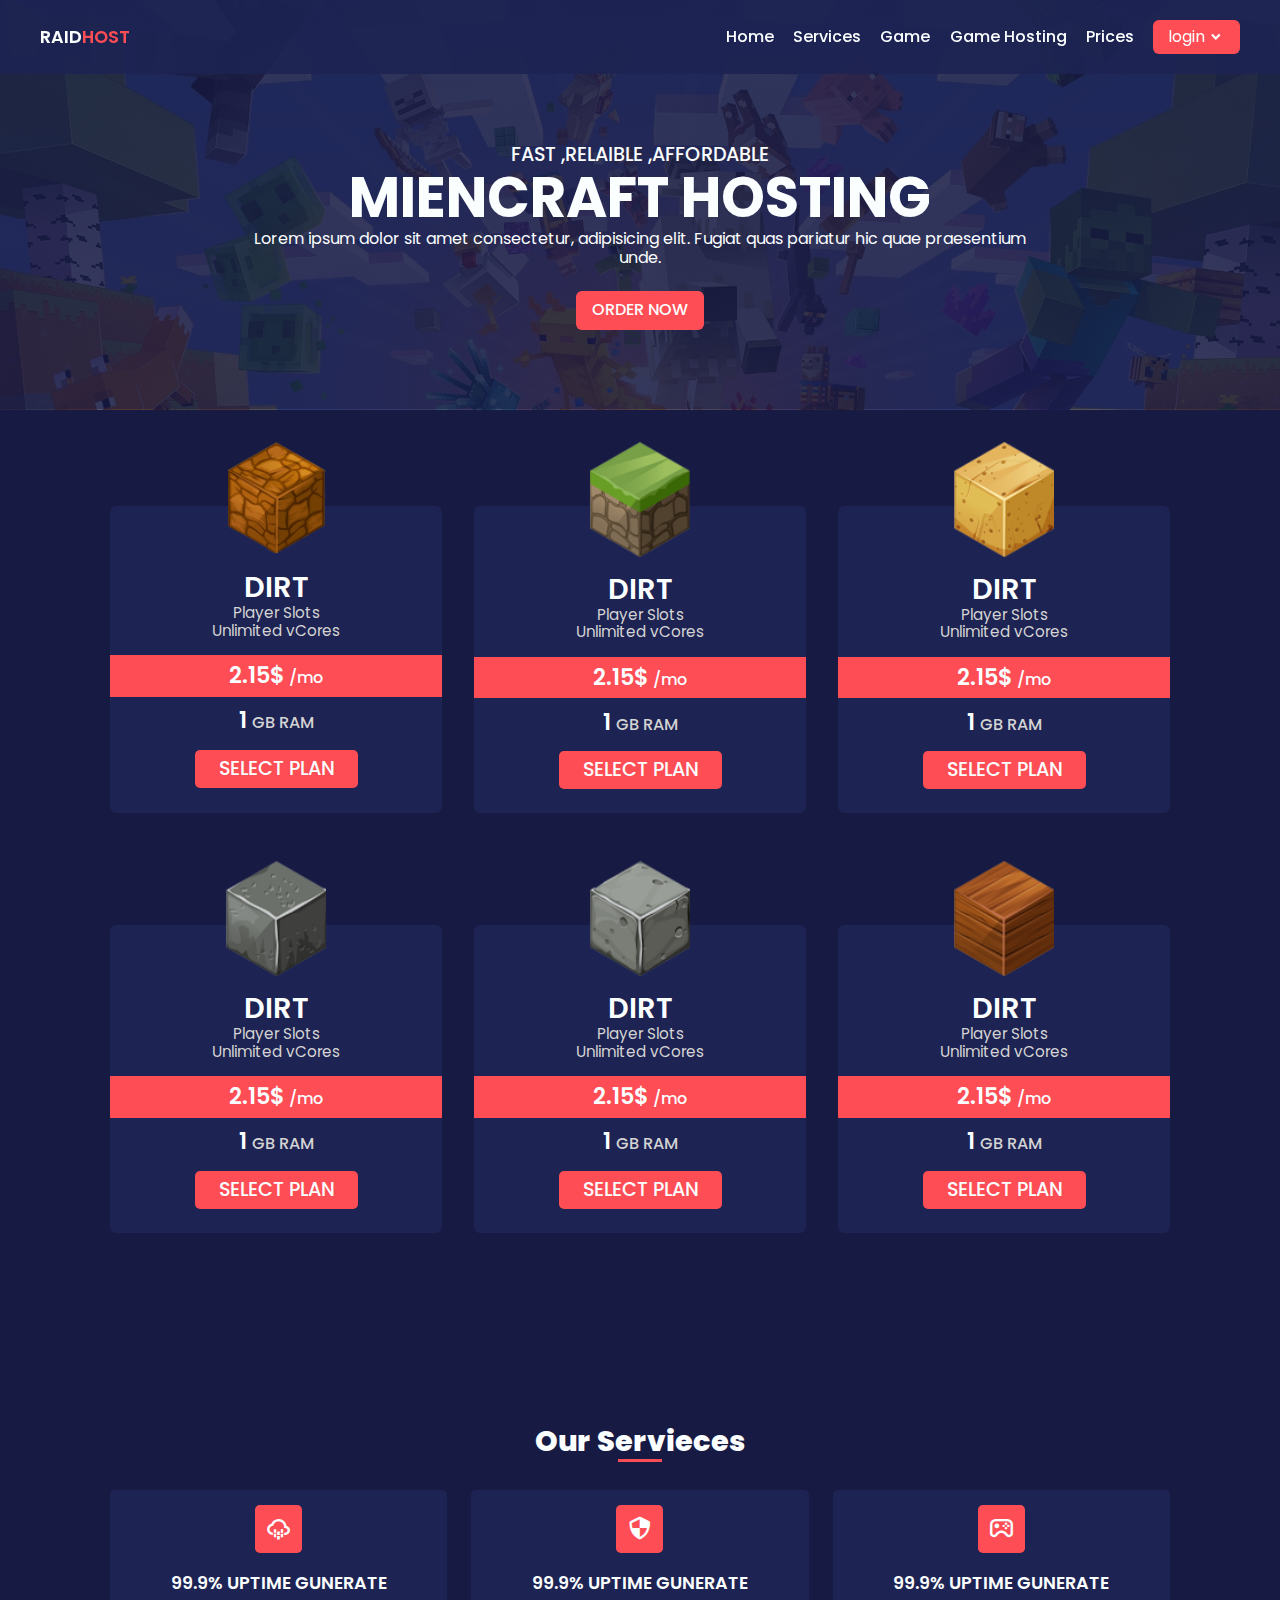
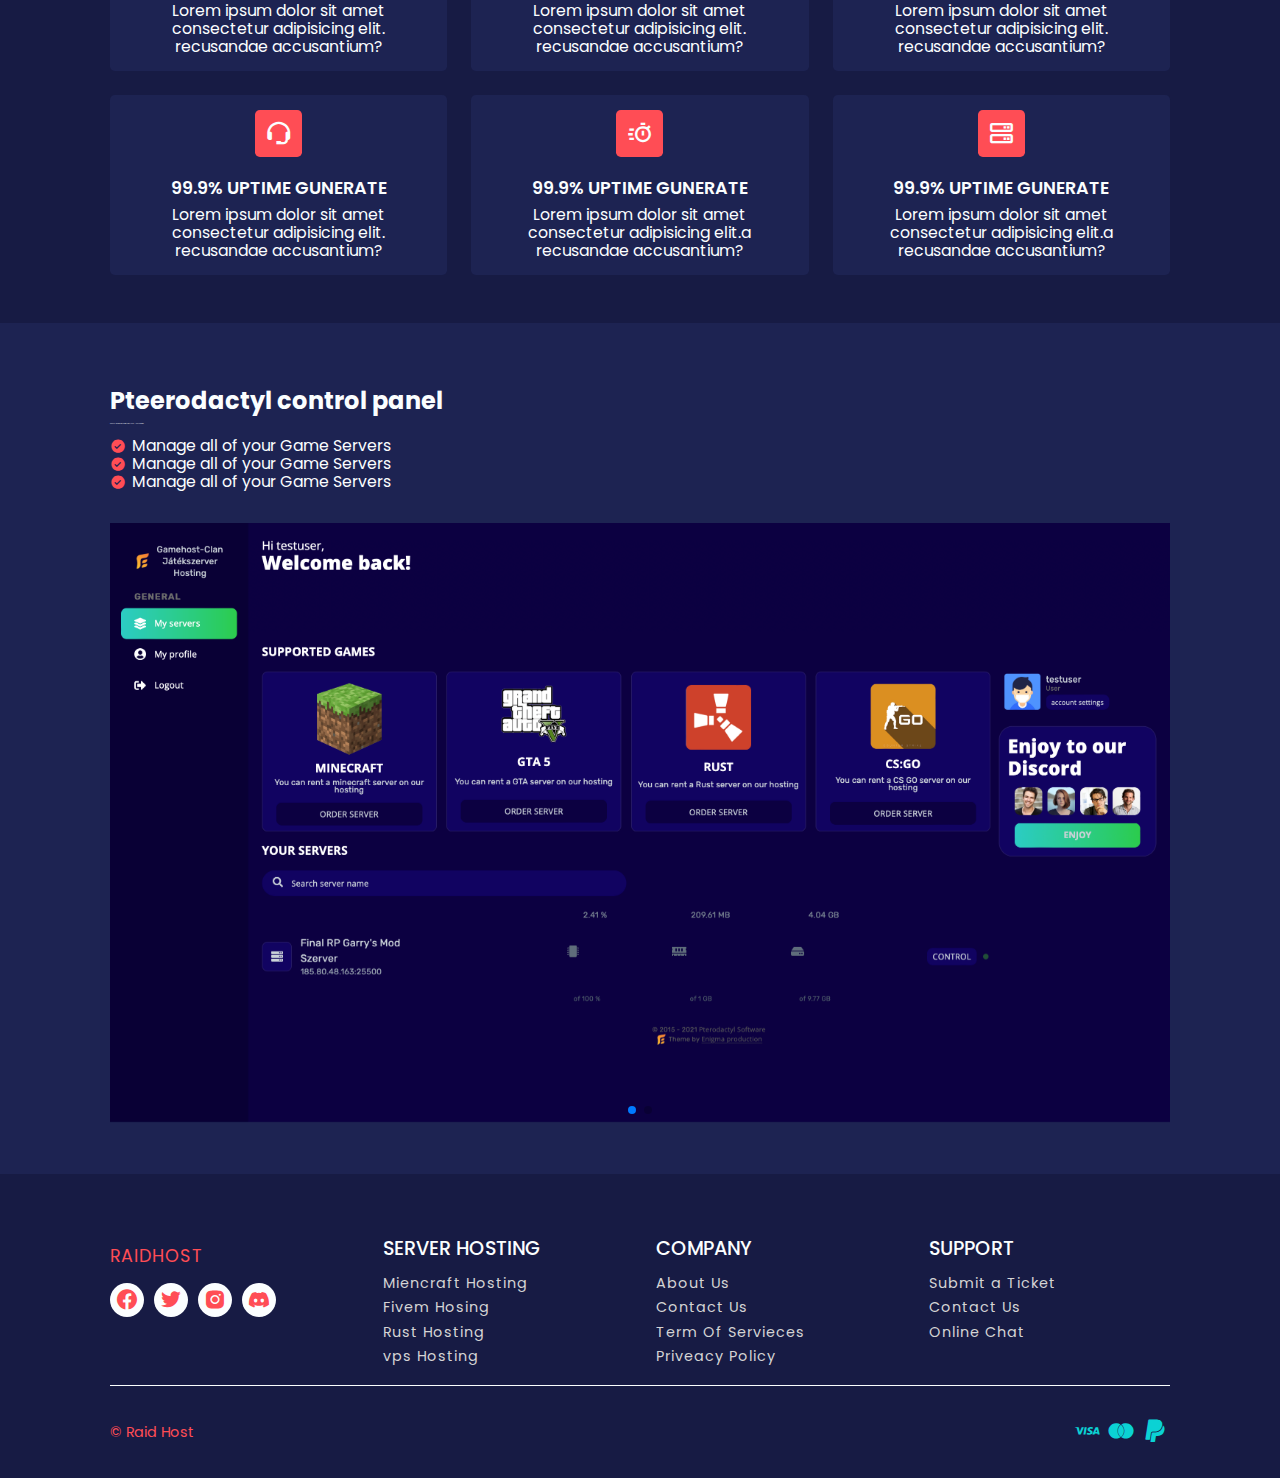
<file: prices.html>
<!DOCTYPE html>
<html lang="en">

<head>
    <meta charset="UTF-8">
    <meta name="viewport" content="width=device-width, initial-scale=1.0">
    <title>prices Raid Host</title>
    <!-- Favicon  -->
    <link rel="shortcut icon" href="images/fav-icon.png" type="image/x-icon">
    <!-- Render all elemnets Normaly  -->
    <link rel="stylesheet" href="Css/normalize.css">
    <!-- Font Asewmone Library  -->
    <link rel="stylesheet" href="Css/all.min.css">
    <!-- Main Css File  -->
    <link rel="stylesheet" href="Css/master.css">
    <!-- box Icon -->
    <link rel="stylesheet" href="https://cdn.jsdelivr.net/npm/boxicons@latest/css/boxicons.min.css">
    <!-- swiper js  -->
    <!-- Link Swiper's CSS -->
    <link rel="stylesheet" href="https://cdn.jsdelivr.net/npm/swiper@11/swiper-bundle.min.css" />
</head>

<body>
    <!-- header  -->
    <header>
        <div class="navbar">
            <!-- logo  -->
            <a href="index.html" class="logo">Raid <span>Host</span></a>
            <!-- nav links  -->
            <ul>
                <li><a href="index.html" class="nav-link">Home</a></li>
                <li><a href="#services" class="nav-link">Services</a></li>
                <li><a href="#game" class="nav-link">Game</a></li>
                <li><a href="#faq" class="nav-link">Game Hosting</a></li>
                <li><a href="prices.html" class="nav-link">Prices</a></li>
                <!-- login button  -->
                <div class="login-btn">
                    <span>login</span>
                    <i class='bx bx-chevron-down'></i>
                    <div class="drop-login">
                        <div class="drop-item">
                            <a href="#">Client Area</a>
                            <span>Billing & Support</span>
                        </div>
                        <div class="drop-item">
                            <a href="#">Game Panel</a>
                            <span>Game server Mangement</span>
                        </div>
                    </div>
                </div>
                <div class="menu-icon">
                    <div class="line1"></div>
                    <div class="line2"></div>
                    <div class="line3"></div>
                </div>
            </ul>
        </div>
    </header>
     <!-- Home Pricing  -->
     <section class="prices" id="prices">
        <div class="prices-text container">
            <h3 class="prices-subtitle">FAST ,RELAIBLE ,AFFORDABLE</h3>
            <h2 class="price-title">Miencraft Hosting</h2>
            <p class="prices-descrip">Lorem ipsum dolor sit amet consectetur, adipisicing elit. Fugiat quas pariatur hic quae praesentium unde.</p>
            <a href="#" class="btn">Order Now</a>
        </div>
     </section>
     <!-- prices Game  -->
     <section class="prices-container container" id="prices-container">
        <!-- box 1 -->
        <div class="price-item">
            <img src="images/price-1.png" alt="" class="price-box-img">
            <div class="card-top">
                <h3 class="price-item-title">Dirt</h3>
                <p>Player Slots</p>
                <p>Unlimited vCores</p>
            </div>
            <div class="price-heading">
                <h2>2.15$ <span>/mo</span></h2>
            </div>
            <h3 class="ram-title">1 <span>GB Ram</span></h3>
            <a href="#" class="plan-btn">Select Plan</a>
        </div>
        <!-- box 2-->
        <div class="price-item">
            <img src="images/price-2.png" alt="" class="price-box-img">
            <div class="card-top">
                <h3 class="price-item-title">Dirt</h3>
                <p>Player Slots</p>
                <p>Unlimited vCores</p>
            </div>
            <div class="price-heading">
                <h2>2.15$ <span>/mo</span></h2>
            </div>
            <h3 class="ram-title">1 <span>GB Ram</span></h3>
            <a href="#" class="plan-btn">Select Plan</a>
        </div>
        <!-- box 3 -->
        <div class="price-item">
            <img src="images/price-3.png" alt="" class="price-box-img">
            <div class="card-top">
                <h3 class="price-item-title">Dirt</h3>
                <p>Player Slots</p>
                <p>Unlimited vCores</p>
            </div>
            <div class="price-heading">
                <h2>2.15$ <span>/mo</span></h2>
            </div>
            <h3 class="ram-title">1 <span>GB Ram</span></h3>
            <a href="#" class="plan-btn">Select Plan</a>
        </div>
        <!-- box 4 -->
        <div class="price-item">
            <img src="images/price-4.png" alt="" class="price-box-img">
            <div class="card-top">
                <h3 class="price-item-title">Dirt</h3>
                <p>Player Slots</p>
                <p>Unlimited vCores</p>
            </div>
            <div class="price-heading">
                <h2>2.15$ <span>/mo</span></h2>
            </div>
            <h3 class="ram-title">1 <span>GB Ram</span></h3>
            <a href="#" class="plan-btn">Select Plan</a>
        </div>
        <!-- box 5 -->
        <div class="price-item">
            <img src="images/price-5.png" alt="" class="price-box-img">
            <div class="card-top">
                <h3 class="price-item-title">Dirt</h3>
                <p>Player Slots</p>
                <p>Unlimited vCores</p>
            </div>
            <div class="price-heading">
                <h2>2.15$ <span>/mo</span></h2>
            </div>
            <h3 class="ram-title">1 <span>GB Ram</span></h3>
            <a href="#" class="plan-btn">Select Plan</a>
        </div>
        <!-- box 6-->
        <div class="price-item">
            <img src="images/price-6.png" alt="" class="price-box-img">
            <div class="card-top">
                <h3 class="price-item-title">Dirt</h3>
                <p>Player Slots</p>
                <p>Unlimited vCores</p>
            </div>
            <div class="price-heading">
                <h2>2.15$ <span>/mo</span></h2>
            </div>
            <h3 class="ram-title">1 <span>GB Ram</span></h3>
            <a href="#" class="plan-btn">Select Plan</a>
        </div>
     
     </section>
   
    </section>
    <section class="services container" id="services">
        <h2 class="heading">Our Servieces</h2>
        <div class="servieces-content">
            <!-- Box1  -->
            <div class="serv-box">
                <i class='bx bx-cloud-drizzle'></i>
                <h2 class="serv-box-title">99.9% Uptime Gunerate</h2>
                <p>Lorem ipsum dolor sit amet consectetur adipisicing elit. recusandae accusantium?</p>
            </div>
            <!-- Box2 -->
            <div class="serv-box">
                <i class='bx bx-shield-quarter'></i>
                <h2 class="serv-box-title">99.9% Uptime Gunerate</h2>
                <p>Lorem ipsum dolor sit amet consectetur adipisicing elit. recusandae accusantium?</p>
            </div>
            <!-- Box3 -->
            <div class="serv-box">
                <i class='bx bx-joystick'></i>
                <h2 class="serv-box-title">99.9% Uptime Gunerate</h2>
                <p>Lorem ipsum dolor sit amet consectetur adipisicing elit. recusandae accusantium?</p>
            </div>
            <!-- Box4  -->
            <div class="serv-box">
                <i class='bx bx-support'></i>
                <h2 class="serv-box-title">99.9% Uptime Gunerate</h2>
                <p>Lorem ipsum dolor sit amet consectetur adipisicing elit. recusandae accusantium?</p>
            </div>
            <!-- Box5 -->
            <div class="serv-box">
                <i class='bx bx-timer'></i>
                <h2 class="serv-box-title">99.9% Uptime Gunerate</h2>
                <p>Lorem ipsum dolor sit amet consectetur adipisicing elit.a recusandae accusantium?</p>
            </div>
            <!-- Box6 -->
            <div class="serv-box">
                <i class='bx bx-server'></i>
                <h2 class="serv-box-title">99.9% Uptime Gunerate</h2>
                <p>Lorem ipsum dolor sit amet consectetur adipisicing elit.a recusandae accusantium?</p>
            </div>

        </div>
    </section>
   

   
    <!-- controlPanel  -->
    <section class="control" id="control">

        <div class="control-content container">
            <div class="control-text">
                <h2 class="control-text">Pteerodactyl control panel</h2>
                <p>a panel thats fast and effiecnt while still look amazing</p>
                <div class="control-spec-box">
                    <i class='bx bxs-check-circle'></i>
                    <span>Manage all of your Game Servers</span>
                </div>
                <div class="control-spec-box">
                    <i class='bx bxs-check-circle'></i>
                    <span>Manage all of your Game Servers</span>
                </div>
                <div class="control-spec-box">
                    <i class='bx bxs-check-circle'></i>
                    <span>Manage all of your Game Servers</span>
                </div>
            </div>
            <!-- control images  -->
            <div class="control-images swiper">
                <div class="swiper-wrapper">
                    <!-- Slide 1  -->
                    <div class="swiper-slide">
                        <div class="control-img-box">
                            <img src="images/control-panel-1.png" alt="" class="control-img">
                        </div>
                    </div>
                    <!-- Slide 2  -->
                    <div class="swiper-slide">
                        <div class="control-img-box">
                            <img src="images/control-panel-2.png" alt="" class="control-img">
                        </div>
                    </div>
                </div>
                <div class="swiper-pagination"></div>

            </div>
        </div>
    </section>
    <!-- footer  -->
    <div class="footer container">
        <div class="footer-box">
            <a href="index.html" class="footer-logo">Raid<span>Host</span></a>
            <div class="social">
                <i class='bx bxl-facebook-circle'></i>
                <i class='bx bxl-twitter'></i>
                <i class='bx bxl-instagram-alt'></i>
                <i class='bx bxl-discord-alt'></i>
            </div>
        </div>
        <div class="footer-box">
            <h2 class="footer-title">Server Hosting</h2>
            <a href=""> Miencraft Hosting</a>
            <a href=""> Fivem Hosing</a>
            <a href=""> Rust Hosting</a>
            <a href=""> vps Hosting</a>
        </div>
        <div class="footer-box">
            <h2 class="footer-title">company</h2>
            <a href=""> About Us</a>
            <a href="">Contact Us</a>
            <a href=""> Term Of Servieces</a>
            <a href=""> Priveacy Policy</a>


        </div>
        <div class="footer-box">
            <h2 class="footer-title">Support</h2>
            <a href=""> Submit a Ticket</a>
            <a href="">Contact Us</a>
            <a href=""> Online Chat</a>
        </div>

    </div>
    <div class="copyWrite container">
        <p>&#169; Raid Host</p>
        <div class="payments">
            <i class='bx bxl-visa '></i>
            <i class='bx bxl-mastercard '></i>
            <i class='bx bxl-paypal '></i>
        </div>
    </div>












    <script src="https://cdn.jsdelivr.net/npm/swiper@11/swiper-bundle.min.js"></script>
    <script src="real.js"></script>
</body>

</html>
</file>
<file: Css/master.css>
@import url('https://fonts.googleapis.com/css2?family=Poppins:ital,wght@0,100;0,200;0,300;0,400;0,500;0,600;0,700;0,800;0,900;1,100;1,200;1,300;1,400;1,500;1,600;1,700;1,800;1,900&display=swap') ;
*{
    margin: 0;
    padding: 0;
    scroll-behavior: smooth;
    scroll-padding: 2rem;
    box-sizing: border-box;
    font-family: "Poppins", sans-serif;
}
/*Variables*/
:root{
    --body-color:#171b44;
    --body-alter-color:#4454ff;
    --main-color:#ff4d55;
    --hover-color:#f8646c;
    --contanier-color:#1d2352;
    --text-alter-color:#0bd2d4;
    --text-color:#fbfeff;
}
/*Basic style*/
::selection{
    background-color: var(--main-color);
    color: var(--text-color);
}
section{
    padding: 4rem 0 3rem;
}
img{
    width: 100%;
}
a{
    text-decoration: none;
}
li{
    list-style: none;
}

body{
    color: var(--text-color);
    background-color: var(--body-color);
}
.container{
    width: 100%;
    max-width: 1060px;
    margin: auto;
}
/*End Global rules*/
/* start Header  */
header{
    position: fixed;
    top: 0;
    left: 0;
    width: 100%;
    background-color: rgb(29 35 82 /90%);
    z-index: 200;
}
header .shadow{
background-color:#d4d4d4;
transition: 0.3s all linear;
}
header .navbar{
    max-width: 1200px;
    margin: auto;
    display: flex;
    align-items: center;
    justify-content: space-between;
    padding: 20px 0;
}
header .logo{
    display: flex;
    align-content: center;
    color: var(--text-color);
    font-size: 1.1rem;
    font-weight: 600;
    text-transform:uppercase;
}
.logo span{
    color: var(--main-color);
}
 header ul{
     display: flex;
     column-gap: 1.2rem;
     align-items: center;
    }
    .nav-link{
        position: relative;
        font-size: 1rem;
        color: var(--text-color);
        font-weight: 500;
    }
    .nav-link::after{
        content: '';
        position: absolute;
        bottom: -2px;
        left: 0;
        background-color: var(--main-color);
        width: 0%;
        height: 2px;
        transition: 0.3s ;
    }
    .nav-link:hover::after{
        width: 100%;
    }
    .login-btn{
        position: relative;
        display: flex;
        align-items: center;
        justify-content: center;
        column-gap: 2px;
        background-color: var(--main-color);
        color:var(--text-color);
        padding: 8px 15px;
        cursor: pointer;
        border-radius: 6px;
    }
    .login-btn .bx{
        font-size: 1.1rem;
        font-weight: 600;
    }
    .login-btn:hover{
        background-color: var(--hover-color);
        transition: 0.2s all linear;
    }
    .drop-login{
        position: absolute;
        top:115% ;
        right: 0;
        width: 231px;
        height:auto;
        background-color: var(--contanier-color);
        box-shadow: 4px 4px 10px 2px rgb(23 27 38 /60%);
        clip-path: polygon(0 0, 100% 0, 100% 0, 0% 0);
    }
    .drop-login .drop-item{
        display: flex;
        flex-direction: column;
        padding: 10px 15px;
    }
    .drop-login .drop-item:hover{
        background-color: var(--main-color);
        transition: 0.3s all linear;
    }
    .drop-login .drop-item a{
        font-size: 1.2rem;
        font-weight: 600;
        color: var(--text-color);
    }
    .drop-login .drop-item span{
        font-size: 0.9rem;
        font-weight: 400;
        color: var(--text-color);
    }
    /*this class when you dropdown menu*/
    .drop-login.drop-login-open{
        clip-path: polygon(0 0 ,100% 0,100% 100%,0% 100%);
        transition: 0.3s all ease-in-out;
    }
    .menu-icon{
        display: none;
        flex-direction: column;
        align-items: center;
        justify-content: center;
        row-gap: 5px;
        cursor: pointer;
        z-index: 200;
        transition: 0.3s;
    }
    .menu-icon div{
        display: block;
        background-color: var(--text-color);
        height: 2px;
        width: 25px;
        transition: 0.3s;
    }
    .move .line1{
        transform: rotate(-45deg) translate(-5px ,5px);
    }
    .move .line2{
        opacity: 0;
    }
    .move .line3{
        transform: rotate(45deg) translate(-5px ,-5px);
    }
    /* End Header  */
    /* home */
    .home-slide{
        min-height: 640px;
        position: relative;
        width: 100%;
        height: 100%;
        display: flex;
        align-items: center;
    }
    .slide-img{
        position: absolute;
        width: 100%;
        height: 100%;
        object-fit: cover;
        object-position: center;
        z-index: -1;
    }
    .home-overlay{
        position: absolute;
        top: 0;
        left: 0;
        width: 100%;
        height: 100%;
        background: linear-gradient(74deg,rgb(23,27,68,80%) 50%,rgb(23,27,68,14%));
        z-index: 200;
    }
    .home-text{
        z-index: 200;
    }
    .slide-title{
        position: relative;
        font-size: 2.1rem;
        font-weight: 700;
        text-transform: uppercase;
    }
    .slide-title::after,
        .faq-title::after{
        content: '';
        position: absolute;
        top: -8px;
        left: 0;
        width: 44px;
        height: 3px;
        background-color: var(--main-color);
    }
        .slide-title span{
            color: var(--main-color);

        }
        .slide-description{
            max-width: 450px;
            font-size: 0.986rem;
            margin: 0.2rem 0 1rem;
        }
        .btn{
            display: inline-flex;
            background-color: var(--main-color);
            padding: 10px 16px;
            color: var(--text-color);
            font-size: 1rem;
            font-weight: 500;
            text-transform: uppercase;
            border-radius: 6px;
        }
        .btn:hover{
            background-color: var(--hover-color);
            transition: 0.3s all linear;
            transform:scaleX(1.07);
        }

/*Servieces start*/
.heading{
    position: relative;
    text-align: center;
    font-size: 1.8rem;
    font-weight: 800;
    margin-bottom: 2rem;
}
.heading::after{
    content: '';
    position: absolute;
    display: flex;
    left: 50%;
    transform: translate(-50%);
    bottom: -4px;
    width: 44px;
    height: 3px;
    background-color: var(--main-color);
}
.servieces-content{
    display: grid;
    grid-template-columns: repeat(auto-fit,minmax(280px,auto));
    gap: 1.5rem;
}
.servieces-content .serv-box{
    display: flex;
    flex-direction: column;
    align-items: center;
    text-align: center;
    background-color: var(--contanier-color);
    border-radius: 0.3rem;
    padding: 15px;
}
.servieces-content .serv-box:hover{
    transform: scale(1.05);
    transition: 0.4s all ease-in-out;
}
.servieces-content .serv-box .bx{
    font-size: 1.7rem;
    padding: 10px;
    background-color: var(--main-color);
    border-radius: 0.3rem;
}
.servieces-content .serv-box .serv-box-title{
    font-size: 1.1rem;
    font-weight: 600;
    text-transform: uppercase;
    margin: 1.3rem 0 0.5rem;
}
.serv-box p{
    font-size: 0.983rem;

}
/*Servieces End*/
/* Game section  */
.games-content{
    display: grid;
    grid-template-columns: repeat(auto-fit,minmax(280px,1fr));
    gap: 2rem;
}
.games-content .game-box{
    background-color: var(--contanier-color);
    border-radius: 0.3rem;
}
.game-box .game-text{
    padding: 15px;
    display: flex;
    flex-direction: column;
    align-items: center;
    text-align: center;
}
 .game-box .game-img{
    width: 100%;
    height: 200px;
    object-fit: cover;
    object-position: center;
    transform: scale(1.04rem);
    border-radius: 0.4rem;
    box-shadow: 0px 10px 7px rgb(23 ,27, 68 ,80%);
}
.game-box-title{
    font-size: 1.2rem;
    font-weight: 500;
    text-transform: uppercase;
}
.game-price{
    font-size: 0.9rem;
    font-weight: 400;
    margin: 2px 0;
}
.game-price span{
   color: var(--text-alter-color);
   font-weight: 400;
}
.game-box p{
    font-size: 0.983rem;
}
.game-btn{
    font-size: 0.944rem;
    font-weight: 500;
    margin-top: 0.5rem;
    color: var(--main-color);
   
}
/* .faq*/
.faq{
    display: flex;
    flex-wrap: wrap;
    align-items: center;
    gap: 2rem;
}
.faq .faq-text{
    flex:1 1 17rem;
}
.faq-img{
    flex: 1 1 17rem;
}
.faq-title{
    position: relative;
    font-size: 1.8rem;
    font-weight: 600;
    text-transform: uppercase;
}
.faq-text p{
    font-size: 0.983rem;
    text-align: justify;
    margin: 0.5rem 0 1.5rem;
}
/* Faq accrionan*/
.fa-accorion{
    display: flex;
    flex-wrap: wrap;
    gap: 2.5rem;
}
.accordian-text{
    flex:  1 1 1 17rem;
}
.accordian-container{
    flex: 1 1 1 17rem;
}
.accordian-text h2{
    position: relative;
    font-size: 1.8rem;
    font-weight: 600;
    text-transform: uppercase;
}
.accordian-text p{
    margin: 0.5rem 0 1.5rem;
}
.accordian-container{
    display: grid;
    gap: 1rem;
}
.accordian-item{
    border-radius: 0.25rem;
    background-color: var(--contanier-color);
    padding: 10px;
}
.accordian-header{
    display: flex;
    align-items: center;
    justify-content: space-between;
    padding: 10px 0;
    cursor: pointer;
}
.accrodian-title{
    font-size: 1rem;
    font-weight: 400;
    transition: 0.3s all ;
}
.accordion-icon{
    font-size: 1.3rem;
    color: var(--text-color);
    transition: 0.3s all;
}
.accrodion-content{
    border-radius: 0.25rem;
    background-color: var(--body-color);
    border-left: 4px solid var(--main-color);
    overflow: hidden;
    transition: 0.35 all ease;
    height: 0;/*to disappeare the answer*/

}
.accordian-answer{
    font-size: 0.78rem;
    padding: 10px;
    
}
.accordion-open .accordion-icon{
    transform: rotate(45deg);
} 
.accordion-open .accordian-title{
    font-weight: 600;
}
/* control panel*/
.control{
    background-color: var(--contanier-color);
}
.control-content{
    display: flex;
    flex-wrap: wrap;
    align-items: center;
    gap: 2rem;
    background-color: var(--contanier-color);
}
.control-text{
    flex: 1 1 1 17rem;
}
.control-title{
    position: relative;
    font-size: 1.8rem;
    font-weight: 600;
    text-transform: uppercase;
}
.control-text p{
    font-size: 0.983px;
    margin: 0.5rem 0 0.8rem;
}
.control-text .bx{
    color: var(--main-color);
}
.control-spec-box{
    display: flex;
    align-items: center;
    gap: 0.4rem;
}
.control-spec-box span{
    font-size: 0.983rem;
}
.control-images{
    flex: 1 1 1 17rem;
}

.footer{
    display: grid;
    grid-template-columns: repeat(4,1fr);
    gap: 2rem;
    margin-top: 4rem !important;
    padding-bottom: 20px;
}
.footer .footer-box{
    display: flex;
    flex-direction: column;
}
.footer-title{
    font-size: 1.2rem;
    color: var(--text-color);
    text-transform: uppercase;
    font-weight: 500;
    margin-bottom: 0.4rem;
}
.footer-box a{
    color: #d4d4d4;
    font-size: 0.9rem;
    font-weight: 400;
    letter-spacing: 1px;
    margin-top: 0.5rem;
}
.footer-box a:hover{
    color: var(--hover-color);
    transition: 0.2s all linear;
}
.footer-box .footer-logo{
    text-transform: uppercase;
    font-size: 1.1rem;
    font-family: 500;
    color: var(--main-color);
}
.social{
    margin-top: 1rem;
    display: flex;
    align-items: center;
    column-gap: 10px;
}
.social .bx{
    color: var(--main-color);
    font-size: 24px;
    cursor: pointer;
    padding: 5px;
    background-color: var(--text-color);
    border-radius: 50%;
}
.social .bx:hover{
    color: var(--text-color);
    background-color: var(--main-color);
    transition: 0.3s all linear;
}
/*Copy Writes*/
.copyWrite{
    padding: 30px 0;
    display: flex;
    align-items: center;
    justify-content: space-between;
    border-top: 1px solid var(--text-color);
}
.copyWrite p{
    font-size: 0.9rem;
    color: var(--main-color);
}
.payments .bx{
    font-size: 30px;
    font-weight: 500;
    color: var(--text-alter-color);

}
/*Prices*/
.prices{
    width: 100%;
    height: auto;
    display: grid;
    place-items:center;
    background-image: linear-gradient(rgb(23,27,68,87%)100%,
    rgb(23, 27, 68, 87%)100%),url(../images/prices-home.jpg);
    background-size: cover;
    background-repeat:no-repeat ;
    background-position: center;
}
.prices .prices-text{
    padding-top: 5rem;
    padding-bottom: 2rem;
    text-align: center;
}
.prices-subtitle{
    font-size: 1.2rem;
    color: var(--text-color);
    text-transform: uppercase;
    font-weight: 500;
}
.prices .price-title{
    font-size: 3.5rem;
    color: var(--text-color);
    text-transform: uppercase;
    font-weight: 700;
}
.prices .prices-descrip{
    font-size: 1rem;
    max-width: 800px;
    margin: auto;
    margin-bottom: 1.5rem;
}
.prices-container{
    display: grid;
    grid-template-columns: repeat(3,minmax(0,1fr));
    gap: 2rem;
    margin-top: 2rem !important;
}
.prices-container .price-item{
    display: flex;
    flex-direction: column;
    align-items: center;
    text-align: center;
    background-color: var(--contanier-color);
    border-radius: 0.4rem;
    margin-bottom: 5rem;
}
.price-item:hover{
    transform: translateY(-10px);
    transition: 0.3s all linear;

}
.price-box-img{
    display: block;
    width: 100px;
    position: relative;
    margin-top: -64px;
    margin-left: auto;
    margin-right: auto;
}
.card-top{
    margin: 1rem;
}
.card-top p{
    font-size: 0.95rem;
    color: #d4d4d4;
}
.price-item-title{
    font-size: 1.8rem;
    text-transform: uppercase;
    font-weight: 600;
}
.price-heading{
    width: 100%;
    padding: 8px 0;
    background: var(--main-color);
}
.price-heading h2{
    font-size: 1.4rem;
    font-weight: 600;
    text-transform: uppercase;
}
.price-heading span{
    font-size: 1rem;
    font-weight: 500;
    text-transform: lowercase;
}
.ram-title{
    font-size: 1.4rem;
    text-transform: uppercase;
    margin: 0.7rem 0 1rem;
    font-weight: 600;
}
.ram-title span{
    font-size: 1.0125rem;
    color: #d4d4d4;
    font-weight: 500;
}
.plan-btn{
    font-size:1.2rem ;
    font-weight: 500;
    padding: 8px 24px;
    text-transform: uppercase;
    background-color: var(--main-color);
    color: var(--text-color);
    margin-bottom: 1.5rem;
    border-radius: 5px;
}
.plan-btn:hover{
    background-color: var(--hover-color);
    transition: 0.4s all linear;
}
/*Making Resposive*/
@media (max-width:1050px) {
    .container{
        margin: 0 auto;
        width: 92%;
    };
}
@media (max-width:952px){
    .navbar{
        padding: 14px 0;
    }
    section{
        padding: 3rem 0 2rem ;
    }
    .home-slide{
        min-height: 560px;
    }
    .games-content{
        grid-template-columns: repeat(auto-fit,minmax(260px,auto));
    }
    .game-box-img{
        height: 160px;
    }
}
@media (max-width:952px){
    .menu-icon{
        display: flex;
    }
    ul .open-menu{
        right: 0%;
        transition: 0.5s;
    }
       
    ul{
        position: absolute;
        top: 0%;
        right: -100%;
        width: 300px;
        height: 100vh;
        background-color: var(--contanier-color);
        display: flex;
        flex-direction: column;
        align-items: flex-start;
        padding: 25px;
    }
    .nav-link{
        display: block;
        margin: 1rem 0;
    }
    .login-btn{
        margin-top: 1.5rem;

    }
    .drop-login{
        left: 0;
        background-color: var(--body-color);
    }


}
</file>
